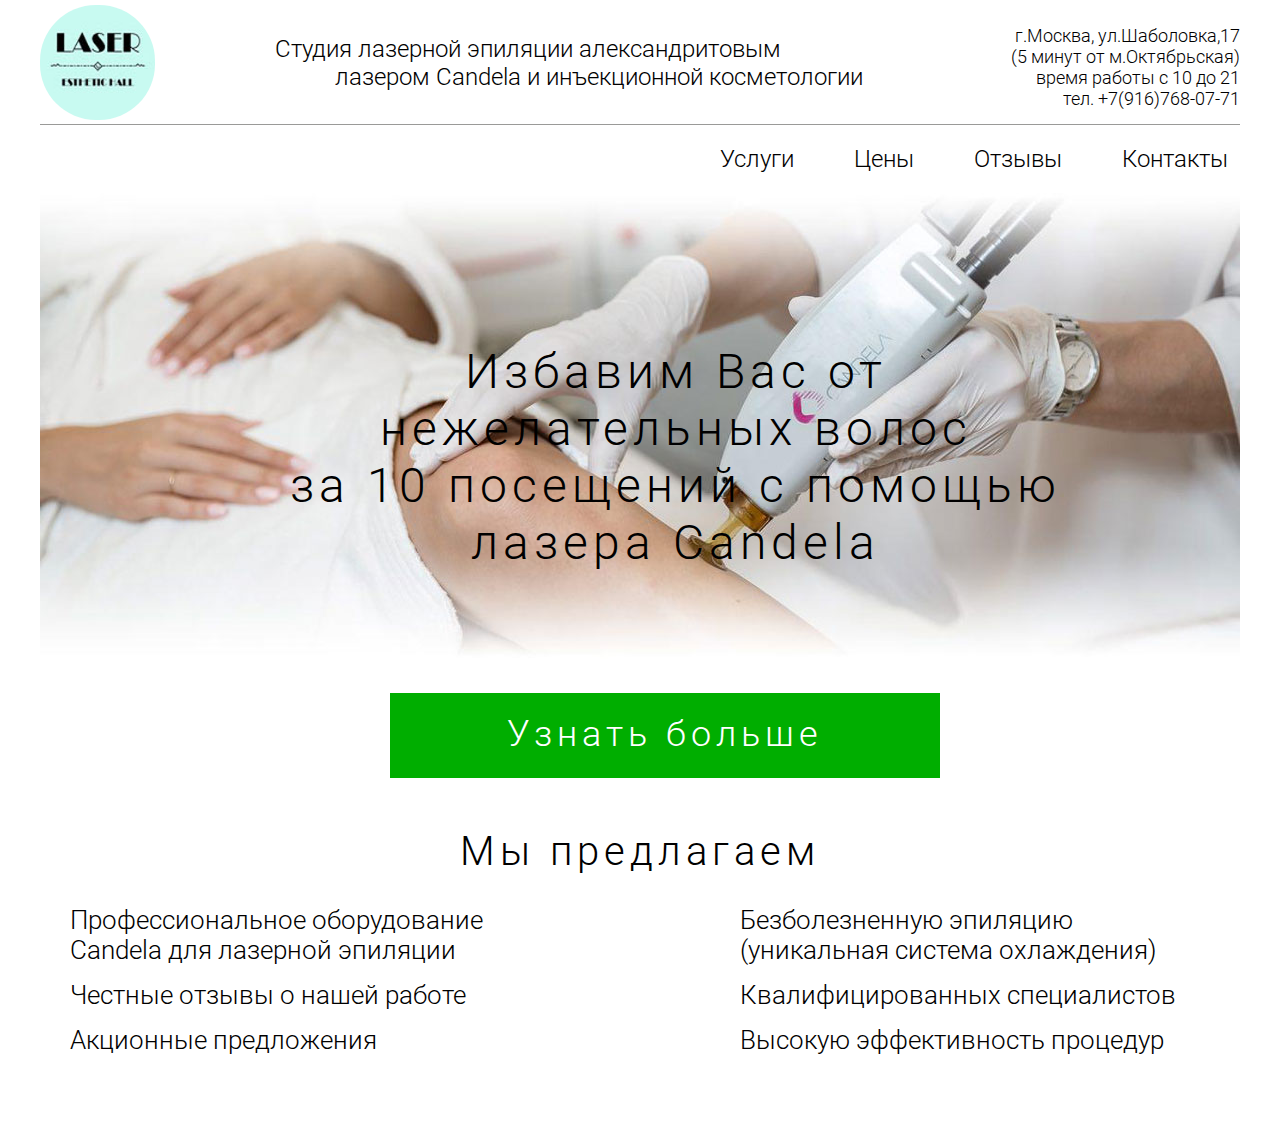
<file: index.html>
﻿<!DOCTYPE HTML>
<html lang="ru">
  <head>
	<title>Laser Estetic Hall</title>
	<meta charset="UTF-8">
	<meta name="description" content="Лазерная эпиляция Александритовым лазером CandelaGentleLase (США). Мы находимся рядом с метро Октябрьская и Шаболовская.">
	<meta name="keywords" content="Лазерная эпиляция, Лазерная эпиляция лица, Лазерная эпиляция шеи, Лазерная эпиляция тела, Лазерная эпиляциярук, Лазерная эпиляция ног, Лазерная эпиляция бикини, Лазерная эпиляция ягодиц, Биоревитализация, Ботулинотерапия (ботокс), Увеличение формы губ,Мезотерапия">
	<meta name="robots" content="index">
	<meta name="robots" content="fallow">
	<link rel="stylesheet" href="style.css">
  </head>
	
  <body >
    <header class="main-header">
	  <a class="main-logo">
	    <img src="img/logo.jpg" width="115" height="115" alt="Логотип студии лазерной эпиляци Laser Estetic Hall">
	  </a>
	  <h1>Студия лазерной эпиляции александритовым<br>
		<span>лазером Candela и инъекционной косметологии</span></h1>	
	  <p> г.Москва, ул.Шаболовка,17<br>
		 (5 минут от м.Октябрьская)<br>
		  время работы с 10 до 21<br>
          тел. +7(916)768-07-71</p>
	  <div class="zag"></div>	  
	  <nav class="main-navigation">
	  <ul>
		<li><a href="service.html">Услуги</a></li>
		<li><a href="price.html">Цены</a></li>
		<li><a href="comments.html">Отзывы</a></li>
		<li><a href="contacts.html">Контакты</a></li>
	  </ul>  
	  </nav>
      <div class="zag1"></div>	  
	</header>
	<main>
	  <div class="slogan">
	    <img src="img/main-fon.jpg" width="1200" height="466" alt="Основной фон главной страницы">
		<p> Избавим Вас от<br>
			нежелательных волос<br>
			за 10 посещений с помощью<br> 
			лазера Candela</p>
		<a class="cta" href="service.html">Узнать больше</a>	
	  </div>
	  
	  
	  <section class="features">
	  <h2>Мы предлагаем</h2>
	   <ul class="features-list1">
	     <li class="features-item">Профессиональное оборудование<br>Candela для лазерной эпиляции</li>
		 <li class="features-item">Честные отзывы о нашей работе</li>
		 <li class="features-item">Акционные предложения</li>
	  </ul>
      <ul class="features-list2">	  
		 <li class="features-item">Безболезненную эпиляцию<br>(уникальная система охлаждения)</li>
		 <li class="features-item">Квалифицированных специалистов</li>
		 <li class="features-item">Высокую эффективность процедур</li>
	   </ul>
	   <div class="zag1"></div>	   
	  </section>
	</main>
		
  </body>

</html>
</file>
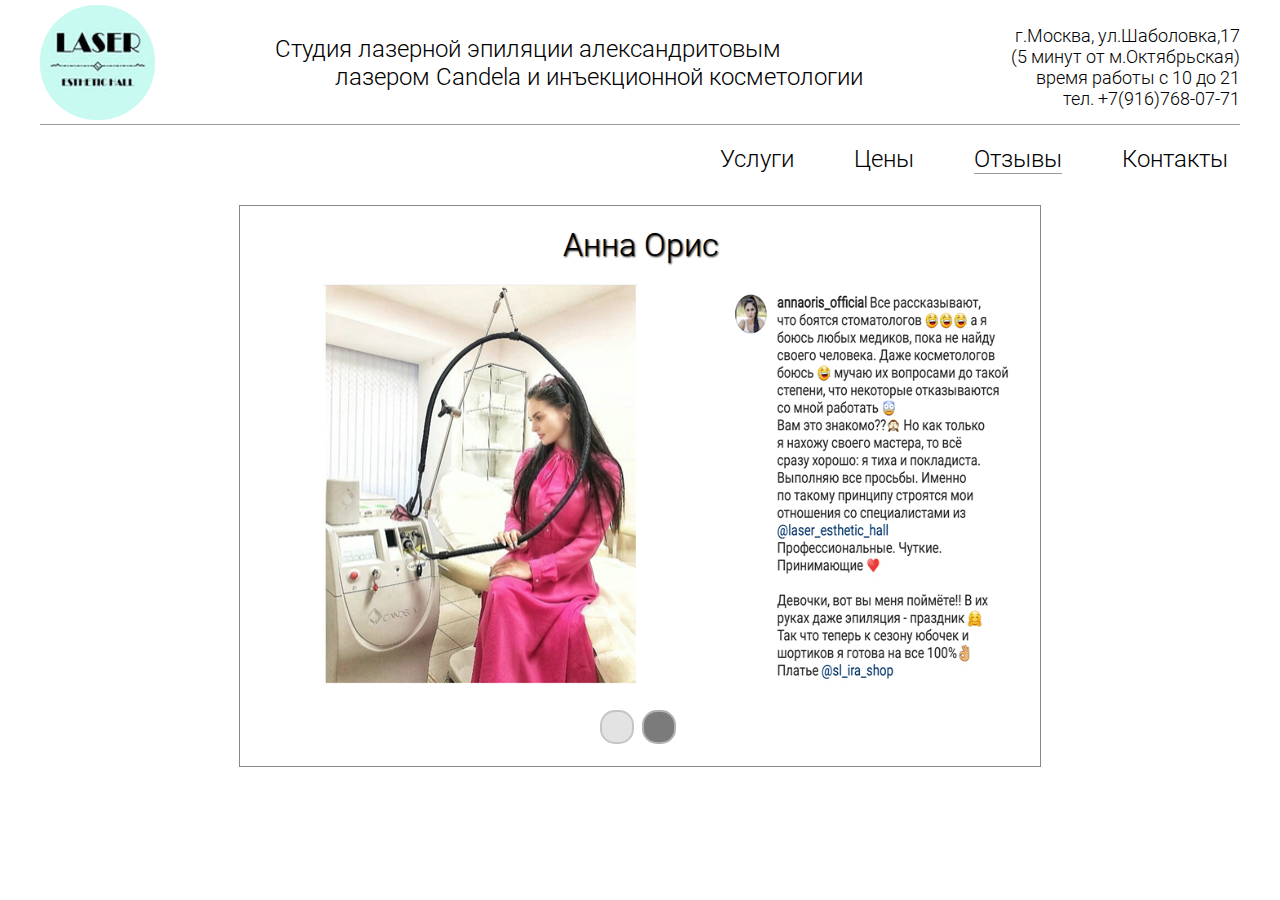
<file: comments.html>
﻿<!DOCTYPE HTML>
<html lang="ru">
  <head>
	<title>Laser Estetic Hall</title>
	<meta charset="UTF-8">
    <meta name="description" content="">
	<meta name="robots" content="index">
	<meta name="robots" content="fallow">
	<link rel="stylesheet" href="style.css">
  </head>
	
  <body>
    <header class="main-header">
	  <a class="main-logo" href="index.html">
	    <img src="img/logo.jpg" width="115" height="115" alt="Логотип студии лазерной эпиляци Laser Estetic Hall">
	  </a>
	  <h1>Студия лазерной эпиляции александритовым<br>
		<span>лазером Candela и инъекционной косметологии</span></h1>	
	  <p> г.Москва, ул.Шаболовка,17<br>
		 (5 минут от м.Октябрьская)<br>
		  время работы с 10 до 21<br>
          тел. +7(916)768-07-71</p>
	  <div class="zag"></div>	  
	  <nav class="main-navigation">
	  <ul>
		<li><a href="service.html">Услуги</a></li>
		<li><a href="price.html">Цены</a></li>
		<li><a class="current">Отзывы</a></li>
		<li><a href="contacts.html">Контакты</a></li>
	  </ul>
      </nav>
    </header>
	
	<main>
	  <div class="gallery-stock">
	    <div class="sliderB">
          <input type="radio" name="slider1" id="slider1_1" checked="checked">
          <label for="slider1_1"></label>
          <div>
		    <p>Анна Орис</p>
			<img src="img/comment1.jpg" width="315" height="400" alt="Анны Орис в салоне">
		    <img src="img/comment1-1.jpg" width="315" height="400" alt="Комментарий от Анны Орис">
		  </div>
		  <label for="slider1_2"></label>
		  
		  <input type="radio" name="slider1" id="slider1_2">
          <label for="slider1_2"></label>
          <div>
		    <p>Кристина Ослина</p>
			<img src="img/comment2.jpg" width="315" height="400" alt="Кристина Ослина в салоне">
		    <img src="img/comment2-1.jpg" width="315" height="400" alt="Комментарий от Кристины Ослины">
		  </div>
		  <label for="slider1_1"></label>
          </div>
	  </div>	
	  
	</main>	
  </body>
</html>
</file>
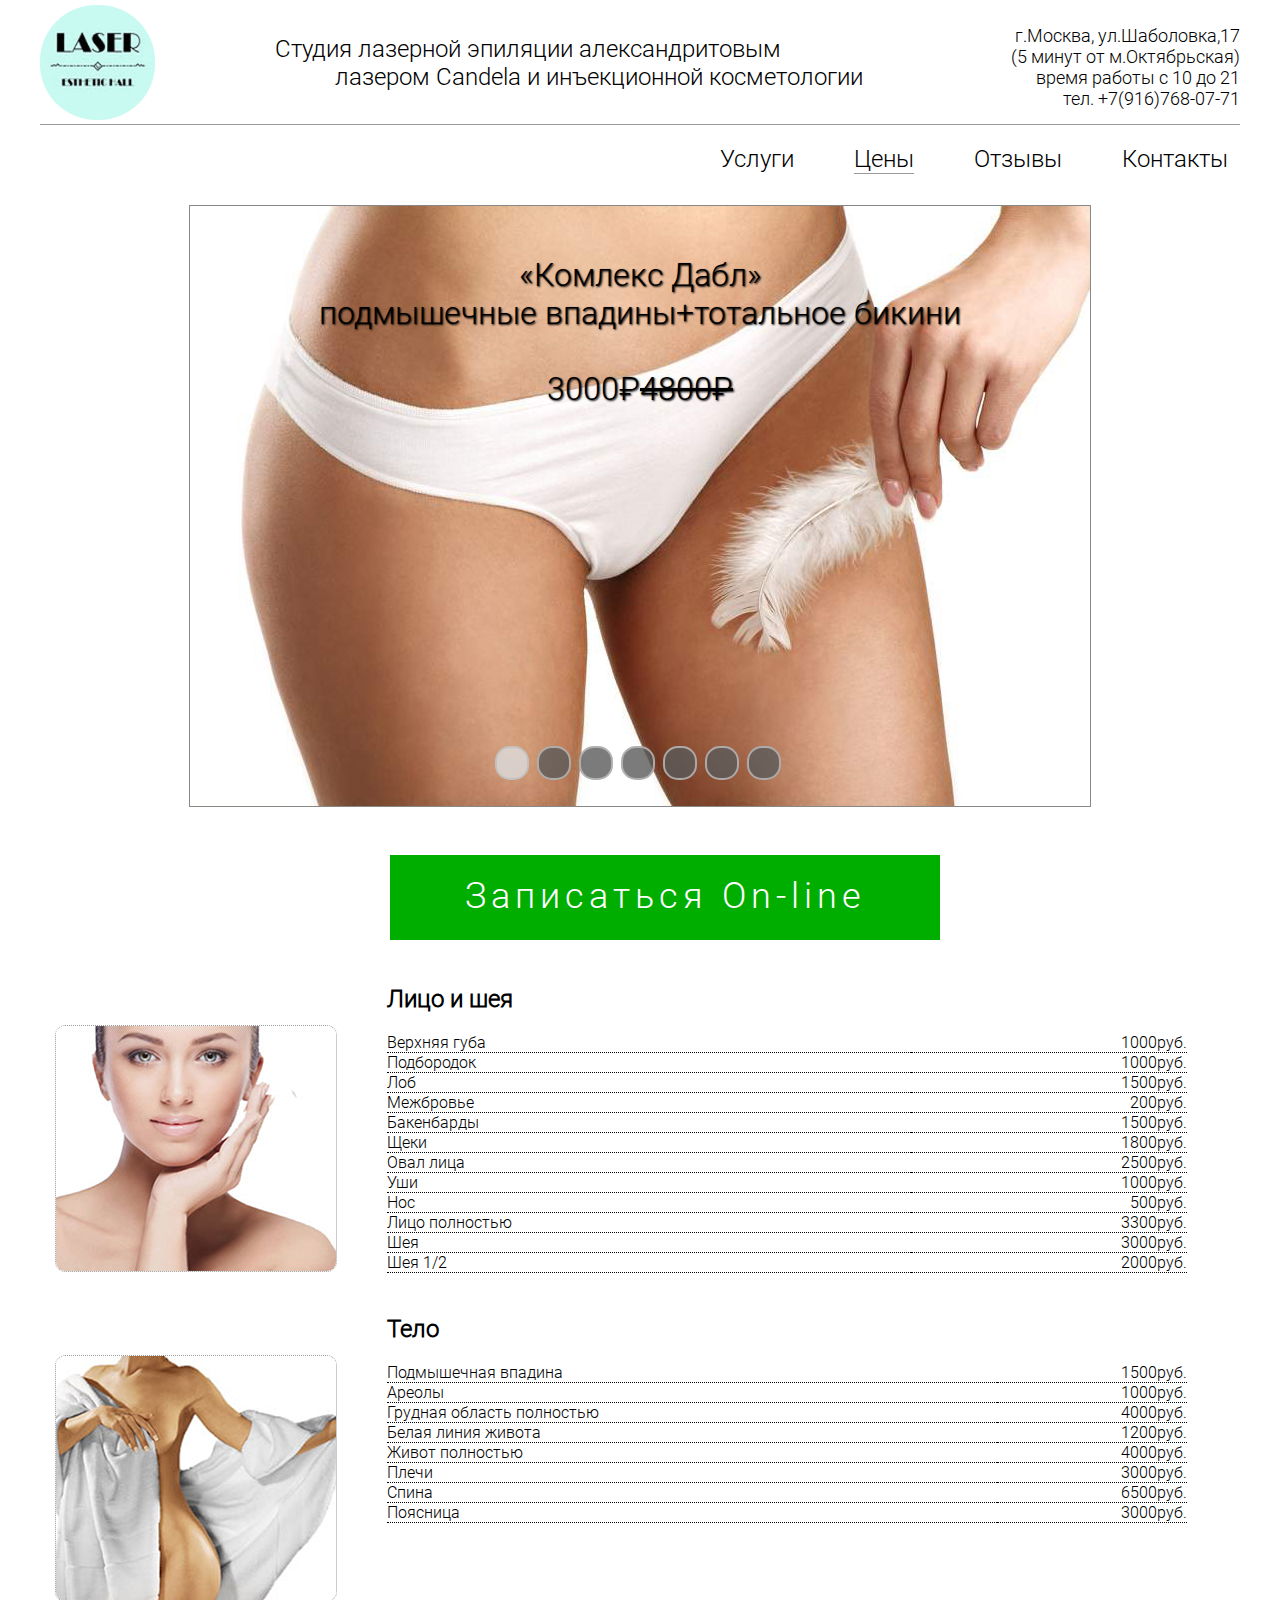
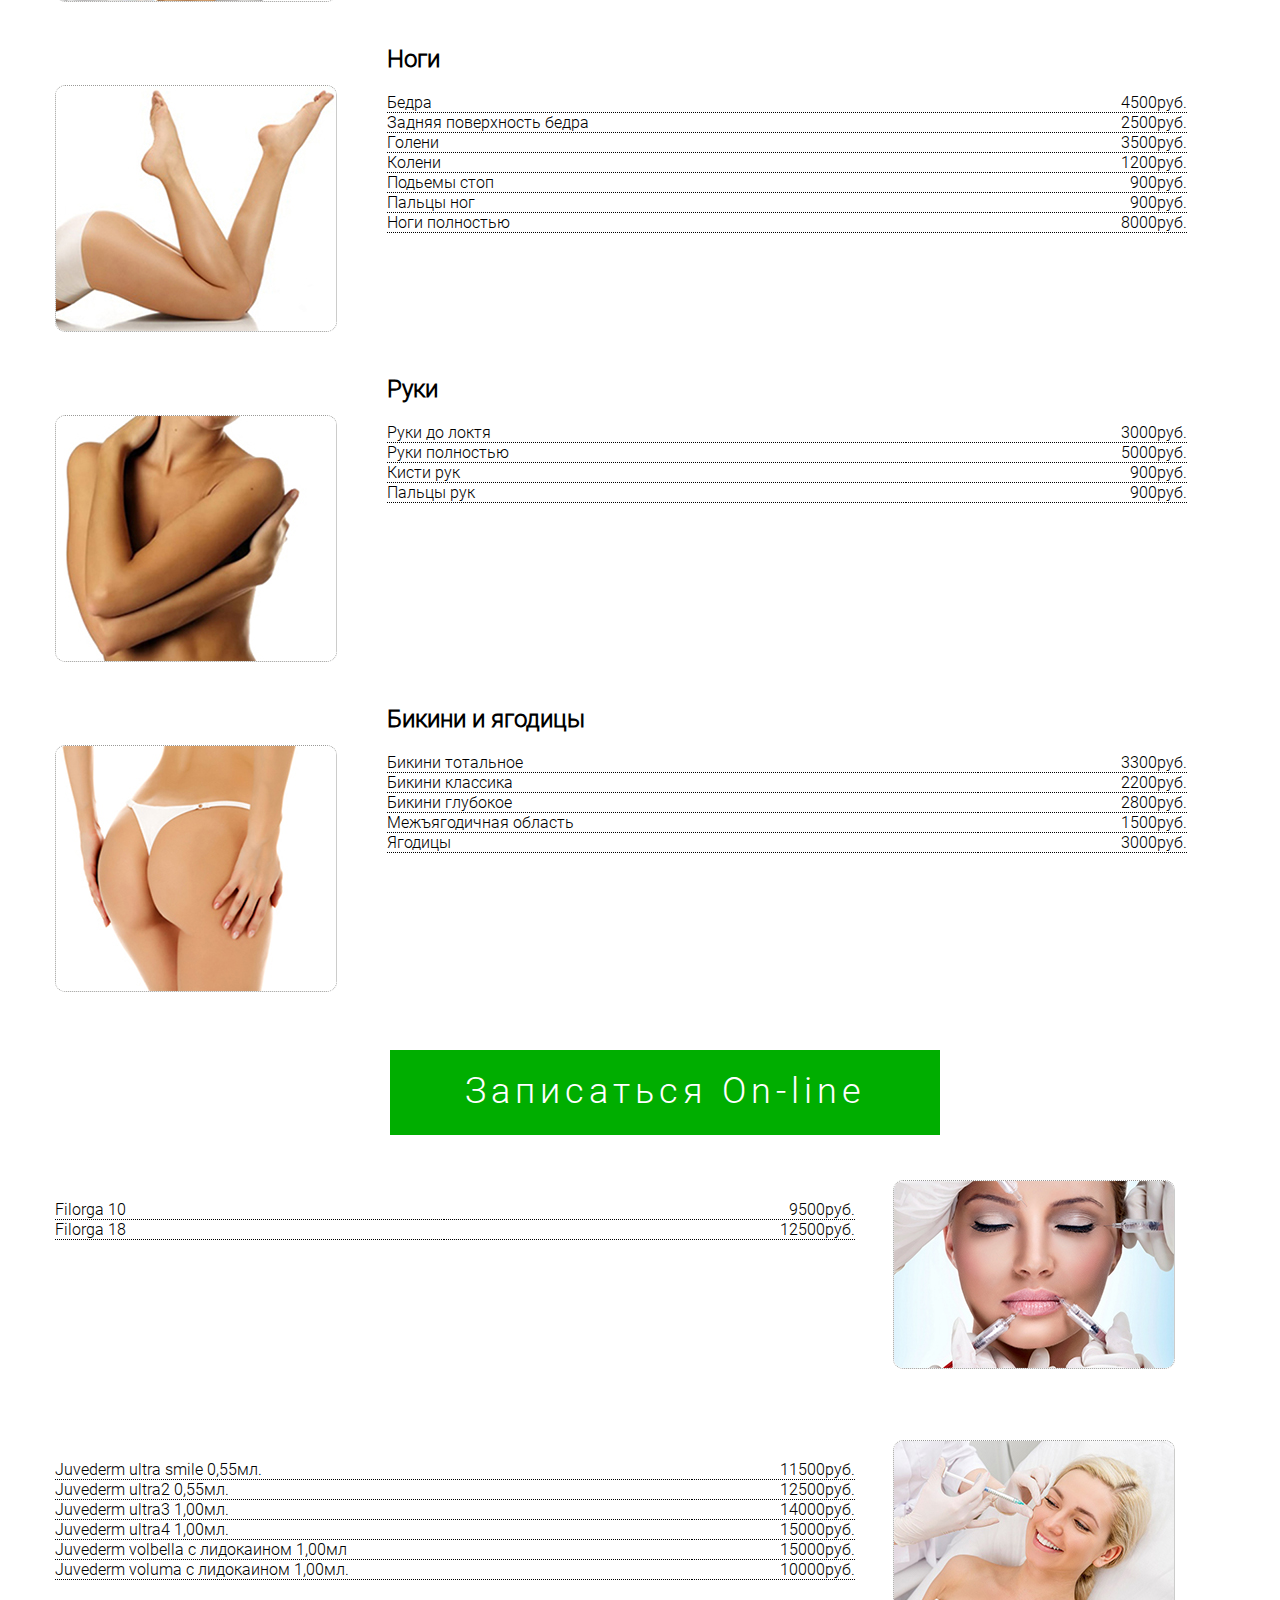
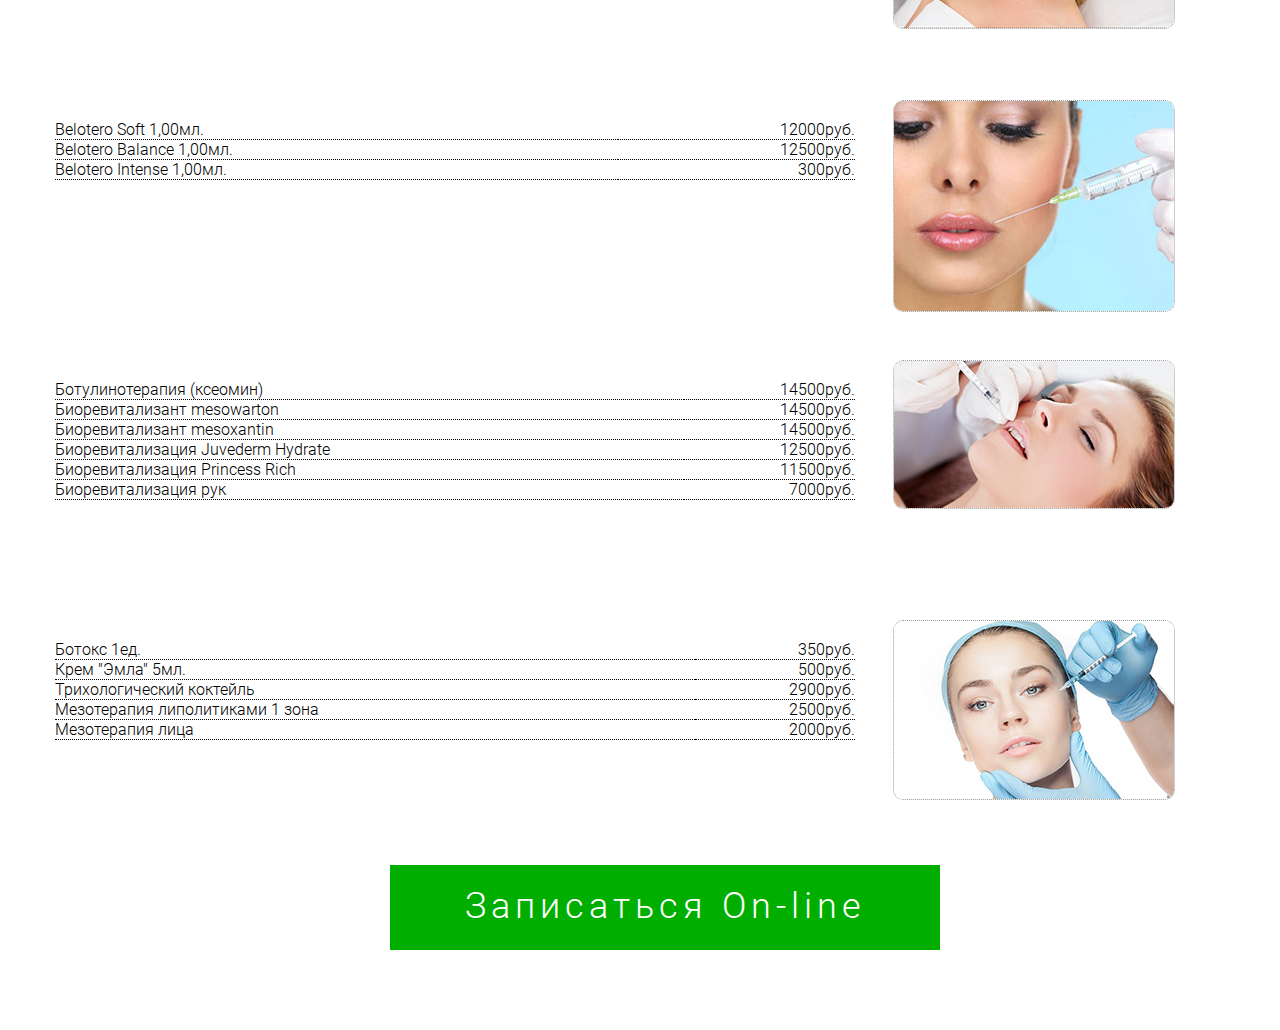
<file: price.html>
﻿<!DOCTYPE HTML>
<html lang="ru">
  <head>
	<title>Laser Estetic Hall</title>
	<meta charset="UTF-8">
    <meta name="description" content="">
	<meta name="robots" content="index">
	<meta name="robots" content="fallow">
	<link rel="stylesheet" href="style.css">
  </head>

  <body>
    <header class="main-header">
	    <a class="main-logo" href="index.html">
	      <img src="img/logo.jpg" width="115" height="115" alt="Логотип студии лазерной эпиляци Laser Estetic Hall">
	    </a>
	  <h1>Студия лазерной эпиляции александритовым<br>
		<span>лазером Candela и инъекционной косметологии</span></h1>
	  <p> г.Москва, ул.Шаболовка,17<br>
		 (5 минут от м.Октябрьская)<br>
		  время работы с 10 до 21<br>
          тел. +7(916)768-07-71</p>
	  <div class="zag"></div>
	  <nav class="main-navigation">
	  <ul>
		<li><a href="service.html">Услуги</a></li>
		<li><a class="current">Цены</a></li>
		<li><a href="comments.html">Отзывы</a></li>
		<li><a href="contacts.html">Контакты</a></li>
	  </ul>
      </nav>
    </header>

	<main>
	  <div class="gallery-stock">
	    <div class="sliderA">
          <input type="radio" name="slider1" id="slider1_1" checked="checked">
          <label for="slider1_1"></label>
          <div>
		    <p>«Комлекс Дабл»<br> подмышечные впадины+тотальное бикини<br><br> 3000₽<s>4800₽</s></p>
		    <img src="img/bikini-stock.jpg" width="900" height="600" alt="Акция «Комлекс Дабл»: подмышечные впадины+тотальное бикини">
		  </div>
		  <label for="slider1_2"></label>

          <input type="radio" name="slider1" id="slider1_2">
          <label for="slider1_2"></label>
		  <div>
		    <p>Лицо полностью<br><br> 2000₽ <s>3300₽</s></p>
		    <img src="img/face-stock.jpg" width="900" height="600" alt="Акция Лицо полностью">
		  </div>
		  <label for="slider1_3"></label>

		  <input type="radio" name="slider1" id="slider1_3">
          <label for="slider1_3"></label>
          <div>
		  <p>Руки полностью<br><br> 2000₽ <s>5000₽</s></p>
		    <img src="img/hands-stock.jpeg" width="900" height="600" alt="Акция Руки полностью">
		  </div>
		  <label for="slider1_4"></label>

		  <input type="radio" name="slider1" id="slider1_4">
          <label for="slider1_4"></label>
          <div>
		    <p>Голени с коленкой<br><br> 2500₽ <s>3500₽</s></p>
		    <img src="img/legs-stock.jpeg" width="900" height="600" alt="Акция Голени с коленкой">
		  </div>
		  <label for="slider1_5"></label>

		  <input type="radio" name="slider1" id="slider1_5">
          <label for="slider1_5"></label>
          <div>
		    <p>Комплекс «Лайт»<br> подмышечные впадины + верхняя губа + руки до локтя + тотальное бикини + голени (без подъемов и без пальчиков) + белая линия живота
		  <br><br> 5500₽ <s>13500₽</s></p>
		    <img src="img/compleks-lite-stock.jpeg" width="900" height="600" alt="Акция Комплекс «Лайт»: подмышечные впадины + верхняя губа + руки до локтя + тотальное бикини + голени (без подъемов и без пальчиков) + белая линия живота">
		  </div>
		  <label for="slider1_6"></label>

		  <input type="radio" name="slider1" id="slider1_6">
          <label for="slider1_6"></label>
          <div>
		  <p>Комплекс «Трио»<br> подмышечные впадины + тотальное бикини + голени<br> (без подъемов и пальчиков)<br><br> 4500₽ <s>8300₽</s></p>
		    <img src="img/compleks-trio-stock.jpeg" width="900" height="600" alt="Акция Комплекс «Трио»: подмышечные впадины + тотальное бикини + голени (без подъемов и пальчиков)">
		  </div>
		  <label for="slider1_7"></label>

		  <input type="radio" name="slider1" id="slider1_7">
          <label for="slider1_7"></label>
          <div>
		    <p>Подмышечные впадины<br><br> 1000₽ <s>1500₽</s></p>
		    <img src="img/podmiski-stock.jpeg" width="900" height="600" alt="Акция Подмышечные впадины">
		  </div>
		  <label for="slider1_1"></label>
        </div>

	  </div>

	  <div class="stock">
	   	<a class="cta" href="https://lasercandela.simplybook.it/v2/" target="_blank">Записаться On-line</a>
	  </div>

	  <div class="price">
	    <div class="price-list">
	      <img class="price__epil-img" src="img/face_and_neck.jpg" width="280" height="245" alt="Лицо и шея">
		  <p>Лицо и шея</p>
		    <table>
			  <tr>
			    <td>Верхняя губа</td>
				<td class="price-item">1000руб.</td>
			  </tr>
			  <tr>
			    <td>Подбородок</td>
				<td class="price-item">1000руб.</td>
			  </tr>
			  <tr>
			    <td>Лоб</td>
				<td class="price-item">1500руб.</td>
			  </tr>
			  <tr>
			    <td>Межбровье</td>
				<td class="price-item">200руб.</td>
			  </tr>
			  <tr>
			    <td>Бакенбарды</td>
				<td class="price-item">1500руб.</td>
			  </tr>
			  <tr>
			    <td>Щеки</td>
				<td class="price-item">1800руб.</td>
			  </tr>
			  <tr>
			    <td>Овал лица</td>
				<td class="price-item">2500руб.</td>
			  </tr>
			  <tr>
			    <td>Уши</td>
				<td class="price-item">1000руб.</td>
			  </tr>
			  <tr>
			    <td>Нос</td>
				<td class="price-item">500руб.</td>
			  </tr>
			  <tr>
			    <td>Лицо полностью</td>
				<td class="price-item">3300руб.</td>
			  </tr>
			  <tr>
			    <td>Шея</td>
				<td class="price-item">3000руб.</td>
			  </tr>
			  <tr>
			    <td>Шея 1/2</td>
				<td class="price-item">2000руб.</td>
			  </tr>
			</table>
		  </div>
		  <div class="price-list">
		  <img class="price__epil-img" src="img/body.jpg" width="280" height="245" alt="Тело">
		    <p>Тело</p>
		    <table>
			  <tr>
			    <td>Подмышечная впадина</td>
				<td class="price-item">1500руб.</td>
			  </tr>
			  <tr>
			    <td>Ареолы</td>
				<td class="price-item">1000руб.</td>
			  </tr>
			  <tr>
			    <td>Грудная область полностью</td>
				<td class="price-item">4000руб.</td>
			  </tr>
			  <tr>
			    <td>Белая линия живота</td>
				<td class="price-item">1200руб.</td>
			  </tr>
			  <tr>
			    <td>Живот полностью</td>
				<td class="price-item">4000руб.</td>
			  </tr>
			  <tr>
			    <td>Плечи</td>
				<td class="price-item">3000руб.</td>
			  </tr>
			  <tr>
			    <td>Спина</td>
				<td class="price-item">6500руб.</td>
			  </tr>
			  <tr>
			    <td>Поясница</td>
				<td class="price-item">3000руб.</td>
			  </tr>
			</table>
		  </div>
		  <div class="price-list">
		  <img class="price__epil-img" src="img/legs-price.jpg" width="280" height="245" alt="Ноги">
		  <p>Ноги</p>
		    <table>
			  <tr>
			    <td>Бедра</td>
				<td class="price-item">4500руб.</td>
			  </tr>
			  <tr>
			    <td>Задняя поверхность бедра</td>
				<td class="price-item">2500руб.</td>
			  </tr>
			  <tr>
			    <td>Голени</td>
				<td class="price-item">3500руб.</td>
			  </tr>
			  <tr>
			    <td>Колени</td>
				<td class="price-item">1200руб.</td>
			  </tr>
			  <tr>
			    <td class="legs-item">Подьемы стоп</td>
				<td class="price-item">900руб.</td>
			  </tr>
			  <tr>
			    <td>Пальцы ног</td>
				<td class="price-item">900руб.</td>
			  </tr>
			  <tr>
			    <td>Ноги полностью</td>
				<td class="price-item">8000руб.</td>
			  </tr>
			</table>
			</div>
		  <div class="price-list">
		  <img class="price__epil-img" src="img/hands-price.jpg" width="280" height="245" alt="Руки">
		  <p>Руки</p>
		  <table>
			  <tr>
			    <td>Руки до локтя</td>
				<td class="price-item">3000руб.</td>
			  </tr>
			  <tr>
			    <td>Руки полностью</td>
				<td class="price-item">5000руб.</td>
			  </tr>
			  <tr>
			    <td>Кисти рук</td>
				<td class="price-item">900руб.</td>
			  </tr>
			  <tr>
			    <td>Пальцы рук</td>
				<td class="price-item">900руб.</td>
			  </tr>
			</table>
		  </div>
		  <div class="price-list">
		  <img class="price__epil-img" src="img/bikini-price.jpg" width="280" height="245" alt="Бикини и ягодицы">
		  <p>Бикини и ягодицы</p>
		  <table>
			  <tr>
			    <td>Бикини тотальное</td>
				<td class="price-item">3300руб.</td>
			  </tr>
			  <tr>
			    <td>Бикини классика</td>
				<td class="price-item">2200руб.</td>
			  </tr>
			  <tr>
			    <td>Бикини глубокое</td>
				<td class="price-item">2800руб.</td>
			  </tr>
			  <tr>
			    <td>Межъягодичная область</td>
				<td class="price-item">1500руб.</td>
			  </tr>
			  <tr>
			    <td>Ягодицы</td>
				<td class="price-item">3000руб.</td>
			  </tr>
			</table>
		  </div>
	    <div class="stock">
	   	<a class="cta" href="https://lasercandela.simplybook.it/v2/" target="_blank">Записаться On-line</a>
	  </div>

    <div class="price-list__inect">
      <img class="price__inect-img" src="img/price-inect-1.jpg" width="280" height="100%" alt="Инъекцтонная косметология">
      <table>
        <tr>
          <td>Filorga 10</td>
        <td class="price-item">9500руб.</td>
        </tr>
        <tr>
          <td>Filorga 18</td>
        <td class="price-item">12500руб.</td>
        </tr>
      </table>
    </div>
    <div class="price-list__inect">
      <img class="price__inect-img" src="img/price-inect-2.jpg" width="280" height="100%" alt="Инъекцтонная косметология">
      <table>
        <tr>
          <td>Juvederm ultra smile 0,55мл.</td>
        <td class="price-item">11500руб.</td>
        </tr>
        <tr>
          <td>Juvederm ultra2 0,55мл.</td>
        <td class="price-item">12500руб.</td>
        </tr>
        <tr>
          <td>Juvederm ultra3 1,00мл.</td>
        <td class="price-item">14000руб.</td>
        </tr>
        <tr>
          <td>Juvederm ultra4 1,00мл.</td>
        <td class="price-item">15000руб.</td>
        </tr>
        <tr>
          <td>Juvederm volbella с лидокаином 1,00мл</td>
        <td class="price-item">15000руб.</td>
        </tr>
        <tr>
          <td>Juvederm voluma с лидокаином 1,00мл.</td>
        <td class="price-item">10000руб.</td>
        </tr>
      </table>
    </div>
    <div class="price-list__inect">
      <img class="price__inect-img" src="img/price-inect-3.jpg" width="280" height="100%" alt="Инъекцтонная косметология">
      <table>
        <tr>
          <td>Belotero Soft 1,00мл.</td>
        <td class="price-item">12000руб.</td>
        </tr>
        <tr>
          <td>Belotero Balance 1,00мл.</td>
        <td class="price-item">12500руб.</td>
        </tr>
        <tr>
          <td>Belotero Intense 1,00мл.</td>
        <td class="price-item">300руб.</td>
        </tr>
      </table>
    </div>
    <div class="price-list__inect">
      <img class="price__inect-img" src="img/price-inect-4.jpg" width="280" height="100%" alt="Инъекцтонная косметология">
      <table>
        <tr>
          <td>Ботулинотерапия (ксеомин)</td>
        <td class="price-item">14500руб.</td>
        </tr>
        <tr>
          <td>Биоревитализант mesowarton</td>
        <td class="price-item">14500руб.</td>
        </tr>
        <tr>
          <td>Биоревитализант mesoxantin</td>
        <td class="price-item">14500руб.</td>
        </tr>
        <tr>
          <td>Биоревитализация Juvederm Hydrate</td>
        <td class="price-item">12500руб.</td>
        </tr>
        <tr>
          <td>Биоревитализация Princess Rich</td>
        <td class="price-item">11500руб.</td>
        </tr>
        <tr>
          <td>Биоревитализация рук</td>
        <td class="price-item">7000руб.</td>
        </tr>
      </table>
    </div>
    <div class="price-list__inect">
      <img class="price__inect-img" src="img/price-inect-5.jpg" width="280" height="100%" alt="Инъекцтонная косметология">
      <table>
        <tr>
          <td>Ботокс 1ед.</td>
        <td class="price-item">350руб.</td>
        </tr>
        <tr>
          <td>Крем "Эмла" 5мл.</td>
        <td class="price-item">500руб.</td>
        </tr>
        <tr>
          <td>Трихологический коктейль</td>
        <td class="price-item">2900руб.</td>
        </tr>
        <tr>
          <td>Мезотерапия липолитиками 1 зона</td>
        <td class="price-item">2500руб.</td>
        </tr>
        <tr>
          <td>Мезотерапия лица</td>
        <td class="price-item">2000руб.</td>
        </tr>
      </table>
    </div>
    <div class="stock">
	   	<a class="cta" href="https://lasercandela.simplybook.it/v2/" target="_blank">Записаться On-line</a>
	  </div>
	  </div>
	</main>



  </body>

</html>
</file>
<file: style.css>
@font-face {
  font-family: RobotoLight;
  src: url(fonts/Roboto/Roboto-Light.ttf);
	}

* {
  margin: 0;
  padding: 0;
  font-family: RobotoLight;
  color: black;
  }

body {
  width: 1200px;
  margin: auto;
  }

main {
  padding-bottom: 50px;
  }

.main-header {
  width: 1200px;
  margin-top: 5px;

  }

.main-logo,
.main-header p,
.main-header h1 {
  display: block;
  float: left;
  }

.main-logo img{
  border-radius: 56px;
  }

.main-header p {
  width: 230px;
  padding-top: 20px;
  text-align: right;
  font-size: 18px;
  }

 .main-header h1 {
  width: 735px;
  padding-top: 30px;
  padding-left: 120px;
  font-size: 24px;
  font-weight: lighter;
  }
.main-header h1 span {
  padding-left: 60px;
  }

.zag {
  clear: both;
  border-bottom: #9a9a98 1px solid;
  }

.zag1 {
  clear: both;
  margin-bottom: 20px;
  }

.main-navigation {
  padding-left: 620px;
  text-align: right;
  margin-top: 20px;
  }

.main-navigation li {
  margin-left: 60px;
  display: block;
  float: left;
  }

.main-navigation a {
  list-style: none;
  text-decoration: none;
  font-size: 24px;
  }

 .main-navigation .current {
  border-bottom: #9a9a98 1px solid;
  }

.slogan {
	position: relative;
}

.slogan p {
  font-size: 48px;
  letter-spacing: 5px;
  text-align: center;
  font-weight: lighter;
  position: absolute;
  left: 250px;
  top: 150px;
  }

.features {
  overflow: hidden;
  padding-top: 20px;
  }

.features h2,
.laser-list h2,
.injection-list h2,
.equipment h2,
.staff h2,
.equipment h2 {
  text-align: center;
  font-size: 40px;
  font-weight: lighter;
  margin: 30px 0 30px 0;
  letter-spacing: 5px;
  }

.laser-list h2 {
  margin-top: 80px;
  }

.features .features-item {
  font-size: 26px;
  font-weight: lighter;
  list-style: none;
  padding-bottom: 15px;
  }

.features .features-list1,
.features .features-list2 {
  width: 500px;
  display: block;
  float: left;
  padding-left: 30px;
  }

.features .features-list2 {
  float: right;
  }

.slogan .cta,
.laser-list .cta,
.injection-list .cta,
.stock .cta  {
  display: inline-block;
  letter-spacing: 5px;
  width: 550px;
  height: 55px;
  background: #00ae00;
  font-size: 36px;
  color: white;
  list-style: none;
  text-decoration: none;
  margin: 30px 0 0 350px;
  padding: 20px 0 10px 0;
  text-align: center;
  box-shadow: 5px 5px 10px 1px rgba(0,0,0,0);
  }

.slogan .cta:hover,
.laser-list .cta:hover,
.injection-list .cta:hover,
.stock .cta:hover  {
  box-shadow: 5px 5px 10px 1px rgba(0,0,0,0.5);
  }

.introduction-text {
  padding: 10px;
}

.introduction-text,
.attractive-pictures-item1,
.attractive-pictures-item2,
.laser-item li,
.contraindications-picture,
.injection-list .text-left,
.injection-list .item-right,
.injection-list .item-left,
.injection-list .text-right,
.price img {
  border: #9a9a98 1px dotted;
  border-radius: 10px;
}

.injection-list .text-left p,
.injection-list .text-right p,
.injection-list .text-right ul {
  margin-bottom: 20px;
}

.injection-list li {
  list-style: none;
}

.laser-list ul,
.gallary-list li,
.contact-info ul {
  list-style: none;
}

.attractive-pictures-item1,
.attractive-pictures-item2 {
  width: 540px;
  height: 370px;
  margin: 40px 0;
  float: left;
  }

.attractive-pictures-item2 {
  float: right;
  }

.laser-item h3,
.injection-list h3 {
  text-align: center;
  font-size: 36px;
  font-weight: lighter;
  margin: 40px 0 10px 0;
  clear: both;
  }

.laser-item li {
  width: 330px;
  float: left;
  margin-top: 30px;
  margin-right: 72px;
  font-size: 18px;
  text-align: center;
  padding: 0 10px;
  }

.laser-item .option-item1 {
  padding-top: 65px;
  height: 85px;
  }

.laser-item .option-item2 {
  padding-top: 55px;
  height: 95px;
  }

.laser-item .option-item3 {
  padding-top: 40px;
  height: 110px;
  }

.laser-item .option-item4 {
  padding-top: 28px;
  height: 122px;
  }

.laser-item .option-item5 {
  padding-top: 18px;
  height: 132px;
  }

.laser-item .option-item-none{
  visibility: hidden;
  }

.laser-item .option-item-right {
  float: right;
  margin-right: 0;
  }

.contraindications-picture {
  width: 540px;
  height: 420px;
  margin: 20px 0;
  margin-left: 330px;
  }

.injection-list .text-left,
.injection-list .item-left,
.injection-list .item-right,
.injection-list .text-right {
  width: 540px;
  height: 370px;
  float: left;
  margin-top: 30px;
  }

.injection-list .item-right,
.injection-list .text-right {
  float: right;
  }

.injection-list .text-left,
.injection-list .text-right {
  width: 520px;
  height: 350px;
  padding: 10px;
  }

.equipment ul {
  list-style: none;
}

.staff  {
  height: 420px;
  border: #9a9a98 1px dotted;
  }

.staff .doctor,
.staff .education {
  float: left;
}

.staff ul {
  list-style: none;
  }

.staff li {
  margin-left: 10px;
  margin-bottom: 5px;
  }

.staff .doctor {
  width: 250px;
  margin: 30px 0 0 50px;
}

.staff .education {
  width: 500px;
  margin: 30px 0 0 50px;
  }

.staff p {
  margin-bottom: 20px;
  }

.staff .photo {
  float: right;
  margin-right: 50px;
  text-align: center;
 }

.gallery-stock {
  width: 1200px;
  height: 600px;
  margin: 80px 0 20px 0;
}

.sliderA {
  width: 900px;
  height: 600px;
  border: 1px solid #888;
  position: relative;
  text-align: center;
  margin: auto;
  }

.sliderA > input {
   display: none;
 }

.sliderA > input + label {
  display: inline-block;
  width: 30px;
  height: 30px;
  border-radius: 15px;
  background: rgba(90, 90, 90, 0.8);
  border: 2px solid rgba(190, 190, 190, 0.8);
  cursor: pointer;
  z-index: 100;
  position: relative;
  margin-right: 4px;
  top: 90%;
  transition: background 0.8s ease-out 0s;
  }

.sliderA > input + label:hover {
  background: rgba(250, 250, 250, 0.8);
  }

.sliderA > input:checked + label {
  background: rgba(220, 220, 220, 0.8);
  }

.sliderA > div {
  position: absolute;
  top: 0px;
  left: 0px;
  right: 0px;
  bottom: 0px;
  z-index: 0;
  }

.sliderA > input + label + div + label {
        display: none;
    }

.sliderA > input:checked + label + div + label {
  display: block;
  position: absolute;
  top: 0px;
  left: 0px;
  right: 0px;
  bottom: 0px;
  z-index: 50;
  }

.sliderA > div {
  visibility: hidden;
  opacity: 0;
  transition: opacity 0.8s ease-out 0.1s, visibility 0.1s ease-out 0.9s;
  }

.sliderA > input:checked + label + div {
  visibility: visible;
  opacity: 1;
  transition: opacity 0.8s ease-out 0.1s, visibility 0.1s ease-out 0s;
  }

.sliderA > div > p {
  position: absolute;
  top: 50px;
  left: 0px;
  right: 0px;
  text-align: center;
  text-shadow: 1px 1px 2px #000;
  color: black;
  font-size: 32px;
  font-weight: lighter;
  }


.sliderB {
  width: 800px;
  height: 560px;
  border: 1px solid #888;
  position: relative;
  text-align: center;
  margin: auto;
  }

.sliderB > input {
   display: none;
 }

.sliderB > input + label {
  display: inline-block;
  width: 30px;
  height: 30px;
  border-radius: 15px;
  background: rgba(90, 90, 90, 0.8);
  border: 2px solid rgba(190, 190, 190, 0.8);
  cursor: pointer;
  z-index: 100;
  position: relative;
  margin-right: 4px;
  top: 90%;
  transition: background 0.8s ease-out 0s;
  }

.sliderB > input + label:hover {
  background: rgba(250, 250, 250, 0.8);
  }

.sliderB > input:checked + label {
  background: rgba(220, 220, 220, 0.8);
  }

.sliderB > div {
  position: absolute;
  top: 0px;
  left: 0px;
  right: 0px;
  bottom: 0px;
  z-index: 0;
  }

.sliderB > input + label + div + label {
        display: none;
    }

.sliderB > input:checked + label + div + label {
  display: block;
  position: absolute;
  top: 0px;
  left: 0px;
  right: 0px;
  bottom: 0px;
  z-index: 50;
  }

.sliderB > div {
  visibility: hidden;
  opacity: 0;
  transition: opacity 0.8s ease-out 0.1s, visibility 0.1s ease-out 0.9s;
  }

.sliderB > input:checked + label + div {
  visibility: visible;
  opacity: 1;
  transition: opacity 0.8s ease-out 0.1s, visibility 0.1s ease-out 0s;
  }

.sliderB > div > p {
  text-align: center;
  text-shadow: 1px 1px 2px #000;
  color: black;
  font-size: 32px;
  font-weight: lighter;
  padding: 20px 0;
  }

.sliderB div img {
  margin-left: 80px;
  }

.price-list {
  min-height: 300px;
  padding: 15px;
 }

 .price-list__inect {
   min-height: 200px;
   padding: 15px;
   margin-top: 30px;
  }

.price__epil-img {
  float: left;
  margin-top: 40px;
  margin-right: 50px;
}

.price-list p {
  font-size: 24px;
  font-weight: bold;
}

.stock {
  margin-bottom: 30px;
}

table {
  width: 800px;
  border-collapse: collapse;
  margin-top: 20px;
}

td {
  border-bottom: black 1px dotted;
}

.price-item {
  text-align: right;
}

.map {
  float: left;
  margin-top: 30px;
}

.map img{
  float: left;
}

.price__inect-img {
  float: right;
  margin-right: 50px;
}

.contact-info li {
  width: 400px;
  float: left;
  margin-top: 40px;
  font-size: 22px;
  margin-left: 50px;
  }

.contact-info .cta {
  float: left;
  letter-spacing: 5px;
  width: 500px;
  height: 55px;
  background: #00ae00;
  font-size: 36px;
  color: white;
  list-style: none;
  text-decoration: none;
  margin-top: 35px;
  padding: 20px 0 10px 0;
  text-align: center;
  margin-left: 50px;
  }
</file>
